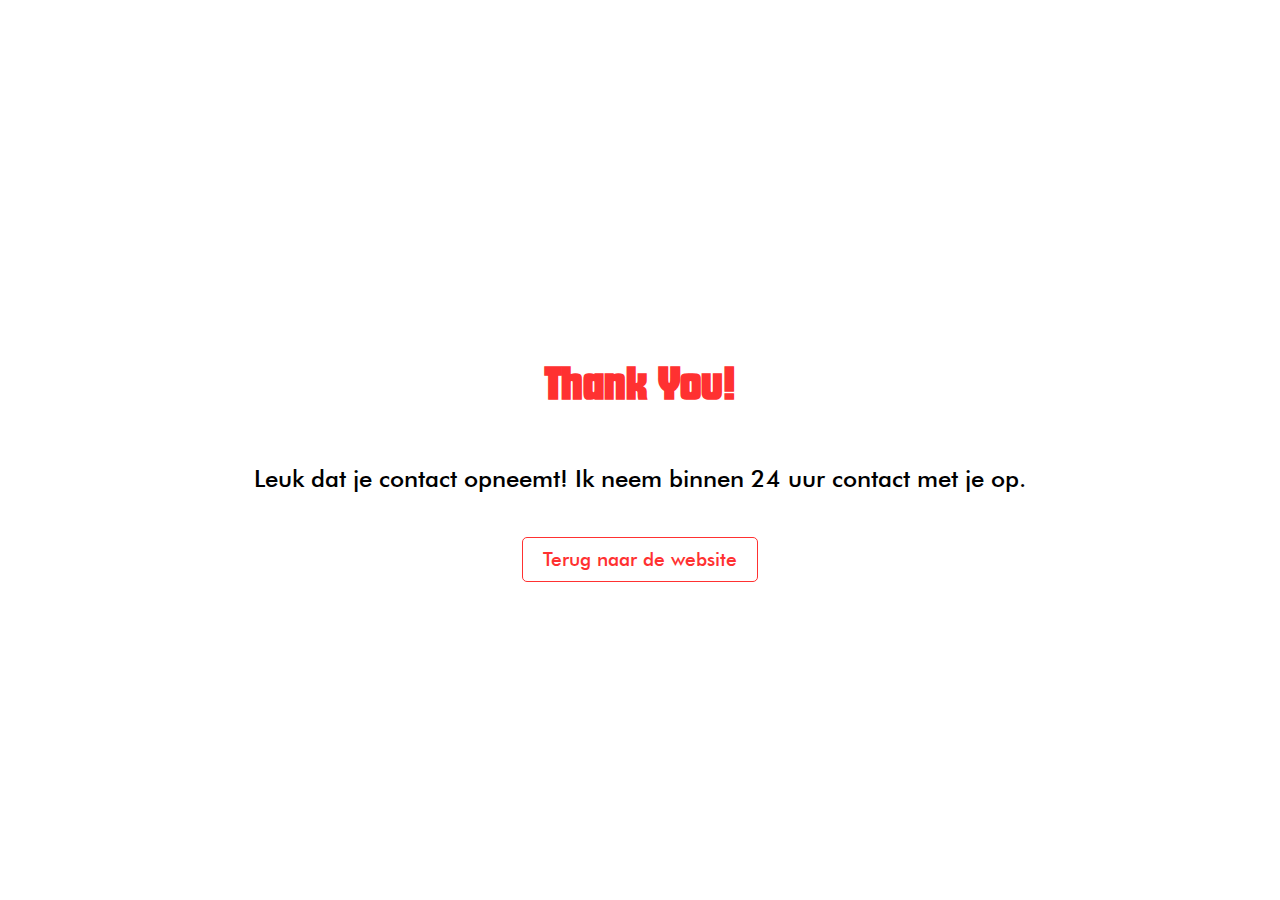
<file: thankyou.html>
<!DOCTYPE html>
<html lang="en">
	<head>
		<meta charset="UTF-8" />
		<meta
			name="viewport"
			content="width=device-width, initial-scale=1.0"
		/>
		<title>Thank You</title>
		<link
			rel="stylesheet"
			href="styles.css"
		/>
		<style>
			.thank-you-container {
				display: flex;
				flex-direction: column;
				align-items: center;
				justify-content: center;
				height: 100vh;
				text-align: center;
			}

			.thank-you-container
				h1 {
				font-family: "Futura Display",
					Arial, sans-serif;
				color: #ff3131;
				font-size: 3em;
			}

			.thank-you-container p {
				font-family: "Futura",
					Arial, sans-serif;
				font-size: 1.5em;
			}

			.thank-you-container a {
				margin-top: 20px;
				font-family: "Futura",
					Arial, sans-serif;
				font-size: 1.2em;
				color: #ff3131;
				text-decoration: none;
				border: 1px solid
					#ff3131;
				padding: 10px 20px;
				border-radius: 5px;
				transition: background-color
						0.3s,
					color 0.3s;
			}

			.thank-you-container
				a:hover {
				background-color: #ff3131;
				color: white;
			}
		</style>
	</head>
	<body>
		<div
			class="thank-you-container"
		>
			<h1>Thank You!</h1>
			<p>
				Leuk dat je contact
				opneemt! Ik neem
				binnen 24 uur contact
				met je op.
			</p>
			<a href="/"
				>Terug naar de
				website</a
			>
		</div>
	</body>
</html>
</file>
<file: styles.css>
@font-face {
    font-family: "Futura Display";
    src: url("FuturaDisplay.ttf") format("truetype");
}
@font-face {
    font-family: "Futura";
    src: url("Futura.ttf") format("truetype");
}
body, html {
    margin: 0;
    padding: 0;
    height: 100%;
}
canvas {
    display: block;
    position: fixed;
    top: 0;
    left: 0;
    z-index: -1;
}
.content {
    position: relative;
    z-index: 1;
	margin-bottom: 40px;
}

.quote {
    color: #ff3131;
    font-style: italic;
    font-family: "Futura", Arial, sans-serif;
    font-weight: normal;
    font-size: 20px;
    margin-bottom: 24px;
    text-align: center;
}
img {
    border-radius: 2px;
}
body {
    font-family: "Futura", Arial, sans-serif;
    margin: 0;
    padding: 0;
    background-color: #ffffff;
    color: #000000;
}
.container {
    max-width: 650px;
    margin: auto;
    padding: 10px 30px 0 30px;
}
.row {
    display: flex;
    gap: 24px;
    justify-content: space-between;
}
.header {
    display: flex;
    gap: 8px;
    align-items: center;
}
.title {
    font-family: "Futura Display", Arial, sans-serif;
    font-weight: bold;
}
h2 {
    font-family: "Futura Display", Arial, sans-serif;
}
p {
    font-family: "Futura", Arial, sans-serif;
    font-weight: normal;
}
.logo {
    width: 50px;
    height: 50px;
}
.self {
    width: 150px; /* Adjust width as needed */
    height: auto;
    margin: 10px;
    float: right;
}
.footer {
    display: flex;
    justify-content: start;
    margin-top: 40px;
    margin-bottom: 40px;
    gap: 20px;
}
.footer img {
    width: 40px;
    height: 40px;
}
.form-group-container {
    display: flex;
    flex-direction: column;
    justify-content: start;
    width: full;
    gap: 12px;
}
.form-group {
    display: flex;
    flex-direction: start;
    gap: 8px;
    align-items: center;
}
.form-group label {
    min-width: 100px;
}
input,
textarea {
    border: 1px solid black;
    border-radius: 2px;
    padding: 8px 4px 8px 4px;
}
.form-group input,
.form-group textarea {
    flex-grow: 1;
    font-family: "Futura", Arial, sans-serif;
}
button {
    width: 100%;
    background-color: #ff3131;
    color: white;
    font-family: "Futura", Arial, sans-serif;
    padding: 8px;
    border: none;
    border-radius: 2px;
    margin-top: 20px;
}
.logos {
    display: flex;
    justify-content: space-between;
    gap: 8px;
    justify-content: start;
    align-items: center;
    flex-wrap: wrap;
}
.logos img {
    width: 100px;
}
.contact {
    margin-top: 32px;
}
a {
    color: #ff3131;
}
</file>
